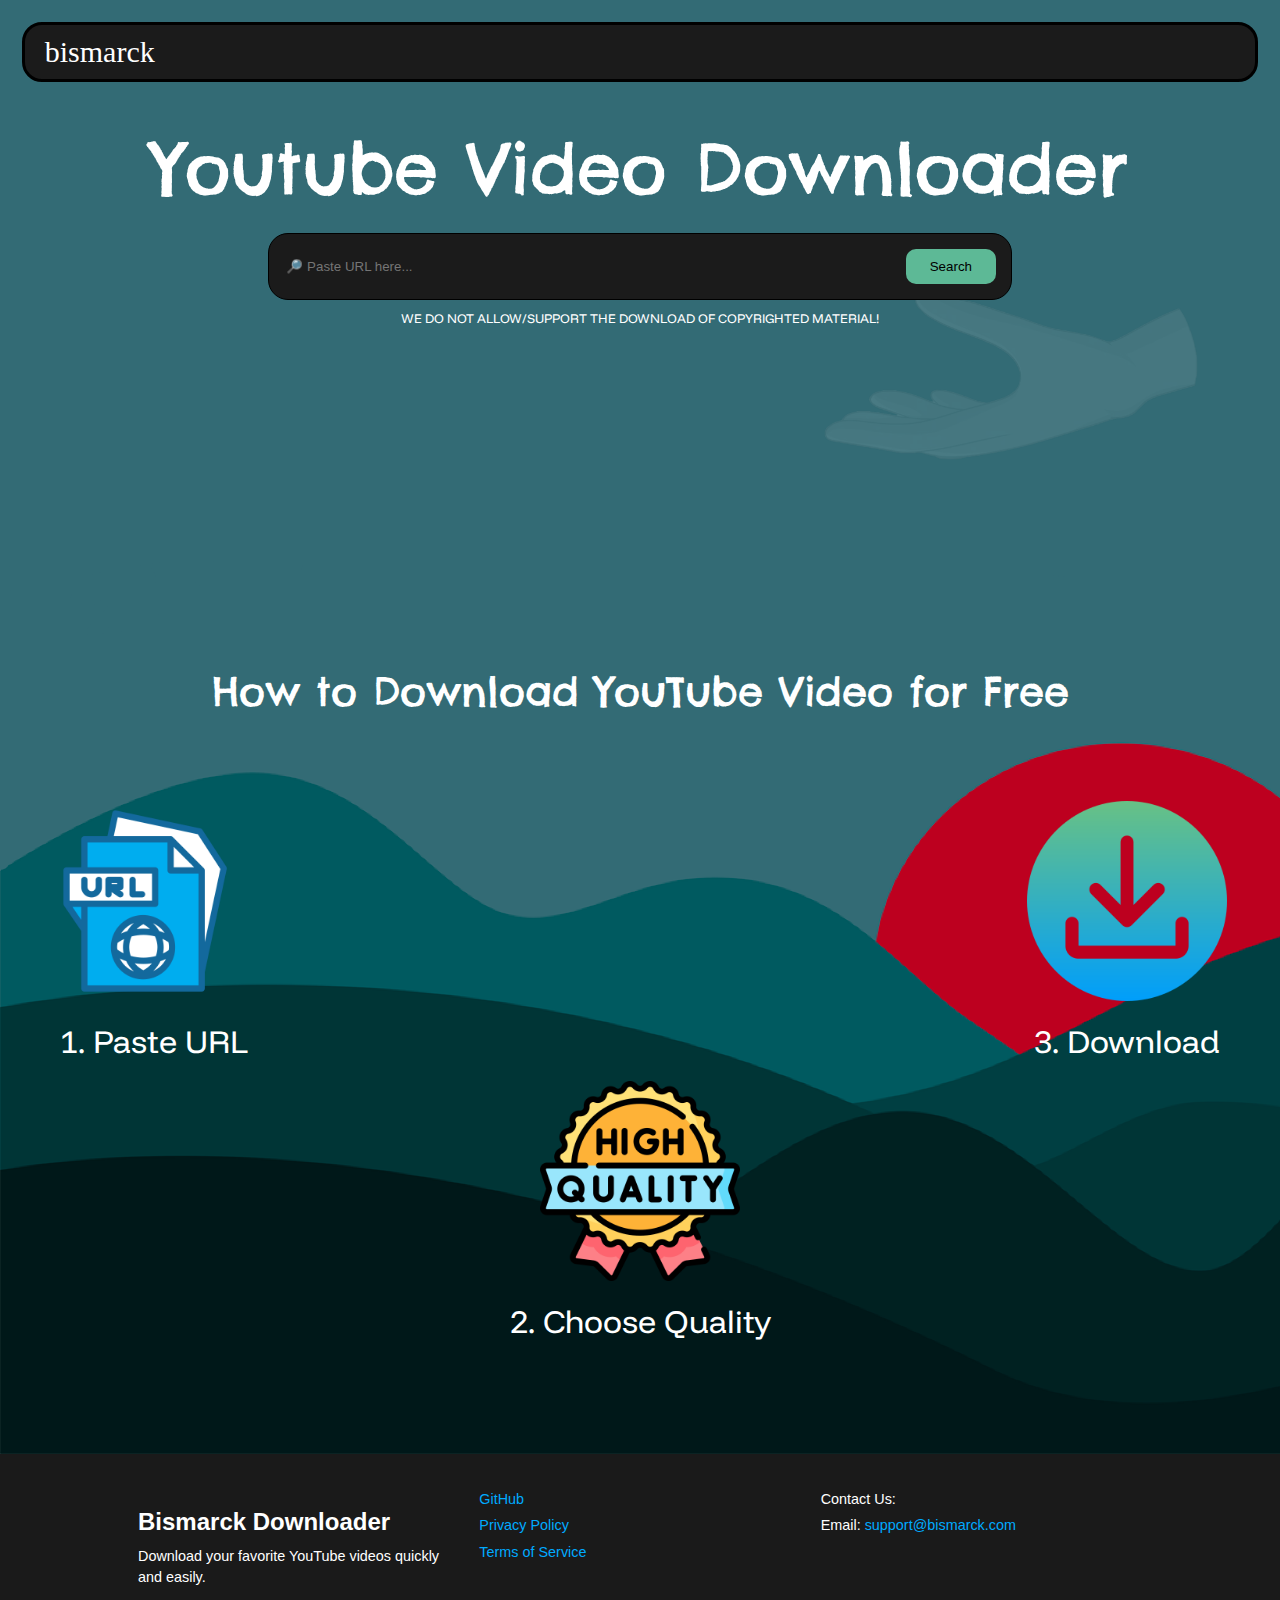
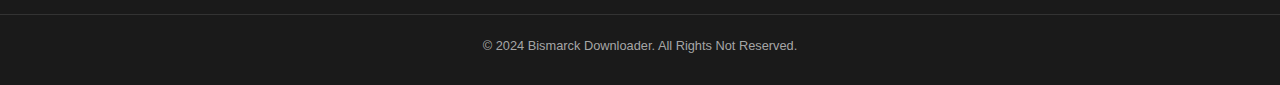
<file: frontend/main/index.html>
<!DOCTYPE html>
<html lang="en">
<head>
    <meta charset="UTF-8">
    <meta name="viewport" content="width=device-width, initial-scale=1.0">
    <link rel="stylesheet" href="../static/css/core.css">
    <link rel="stylesheet" href="../static/css/index.css">
    <link rel="icon" href="../static/images/site_ico_new.ico" type="image/x-icon">
    <title>Bismarck - Free Youtube Downloader</title>
</head>
<body>
<!-- Top page -->
<header class="row">
    <a href="">bismarck</a>
    <nav style="display: none;">
        <ul class="row" style="list-style-type: none;">
            <li><a href="login">Log in</a></li>
            <li><a href="register">Register</a></li>
        </ul>
    </nav>
</header>

<!-- Section with URL handler -->
<section id="first-section">
    <div class="center column downloader">
        <h1>Youtube Video Downloader</h1>
        <div class="row">
            <input type="url" id="url-input" placeholder="🔎 Paste URL here..." autofocus>
            <button type="button" id="submit-button">Search</button>
        </div>

    </div>
    <div id="achtung">
        <span>WE DO NOT ALLOW/SUPPORT THE DOWNLOAD OF COPYRIGHTED MATERIAL!</span>
    </div>

    <img src="../static/images/ladoshka.png" id="hand">

    <div class="row" id="info">
        <div class="column" id="video-preview">
            <img id="video-thumbnail">
            <span id="video-title"></span>
        </div>
        <div id="download-container">
            <!-- Container for buttons  -->
        </div>
    </div>

</section>

<!-- Section easy to use  -->
<section id="second-section">
    <h1>How to Download YouTube Video for Free</h1>
    <div class="arrow">
        <div class="arrow__body"></div>
    </div>
    <div id="top-images">
        <div class="easy-item">
            <img src="../static/images/url_icon.png" alt="">
            <h1>1. Paste URL</h1>
        </div>
        <div class="easy-item">
            <img src="../static/images/download_icon.png" alt="">
            <h1>3. Download</h1>
        </div>
    </div>
    <div>
        <div class="easy-item">
            <img src="../static/images/quality_icon.png" alt="">
            <h1>2. Choose Quality</h1>
        </div>
    </div>
</section>

<footer>
    <div class="footer-container">
        <div class="footer-left">
            <h3>Bismarck Downloader</h3>
            <p>Download your favorite YouTube videos quickly and easily.</p>
        </div>
        <div class="footer-center">
            <ul>
                <li><a href="https://github.com/Licomix/bismark">GitHub</a></li>
                <li><a href="privacy-policy">Privacy Policy</a></li>
                <li><a href="terms-of-service">Terms of Service</a></li>
            </ul>
        </div>
        <div class="footer-right">
            <p>Contact Us:</p>
            <p>Email: <a href="mailto:support@bismarck.com">support@bismarck.com</a></p>
        </div>
    </div>
    <div class="footer-bottom">
        <p>&copy; 2024 Bismarck Downloader. All Rights Not Reserved.</p>
    </div>
</footer>


<script src="../static/js/index.js"></script>

</body>
</html>
</file>
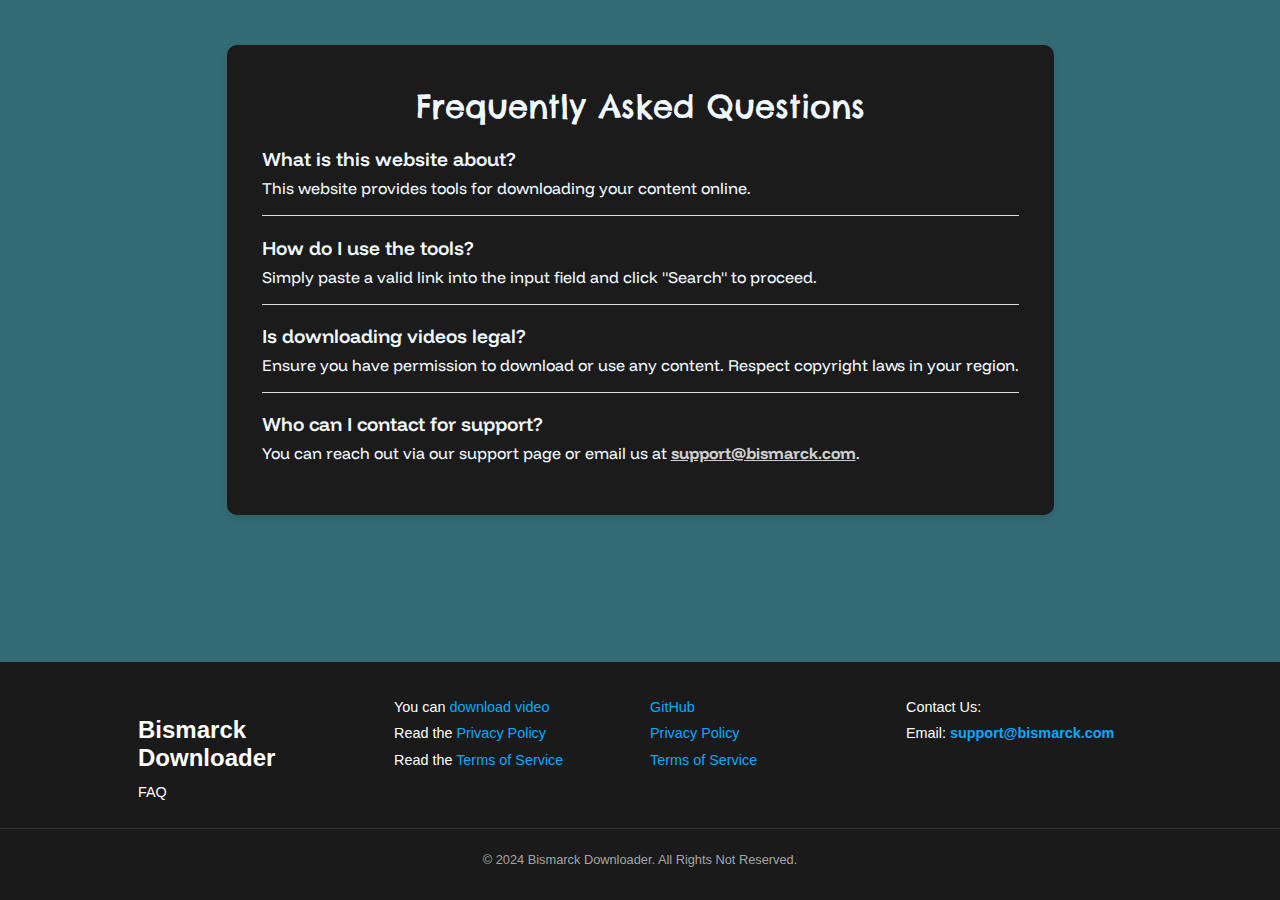
<file: frontend/main/faq.html>
<!DOCTYPE html>
<html lang="en">

<head>
    <meta charset="UTF-8">
    <meta name="viewport" content="width=device-width, initial-scale=1.0">
    <link rel="icon" href="../static/images/site_ico_new.ico" type="image/x-icon">
    <link rel="stylesheet" href="../static/css/faq.css">
    <link rel="stylesheet" href="../static/css/core.css">
    <title>FAQ</title>
</head>

<body>
    <section class="container">
        <h1 class="title">Frequently Asked Questions</h1>

        <div class="paddings">
            <div class="faq-item">
                <p class="question">What is this website about?</p>
                <p class="answer">This website provides tools for downloading your content online.</p>
            </div>

            <div class="faq-item">
                <p class="question">How do I use the tools?</p>
                <p class="answer">Simply paste a valid link into the input field and click "Search" to proceed.</p>
            </div>

            <div class="faq-item">
                <p class="question">Is downloading videos legal?</p>
                <p class="answer">Ensure you have permission to download or use any content. Respect copyright laws in your
                    region.</p>
            </div>

            <div class="faq-item">
                <p class="question">Who can I contact for support?</p>
                <p class="answer">You can reach out via our support page or email us at <a href="mailto:support@bismarck.com">support@bismarck.com</a>.</p>
            </div>
        </div>
    </section>

    <footer>
        <div class="footer-container">
            <div class="footer-left">
                <h3>Bismarck Downloader</h3>
                <p>FAQ</p>
            </div>
            <div class="footer-center">
                <ul>
                    <li>You can <a href="/">download video</a></li>
                    <li>Read the <a href="privacy-policy">Privacy Policy</a></li>
                    <li>Read the <a href="terms-of-service">Terms of Service</a></li>
                </ul>
            </div>
            <div class="footer-center">
                <ul>
                    <li><a href="https://github.com/Licomix/bismark">GitHub</a></li>
                    <li><a href="privacy-policy">Privacy Policy</a></li>
                    <li><a href="terms-of-service">Terms of Service</a></li>
                </ul>
            </div>
            <div class="footer-right">
                <p>Contact Us:</p>
                <p>Email: <a href="mailto:support@bismarck.com">support@bismarck.com</a></p>
            </div>
        </div>
        <div class="footer-bottom">
            <p>&copy; 2024 Bismarck Downloader. All Rights Not Reserved.</p>
        </div>
    </footer>
</body>

</html>
</file>
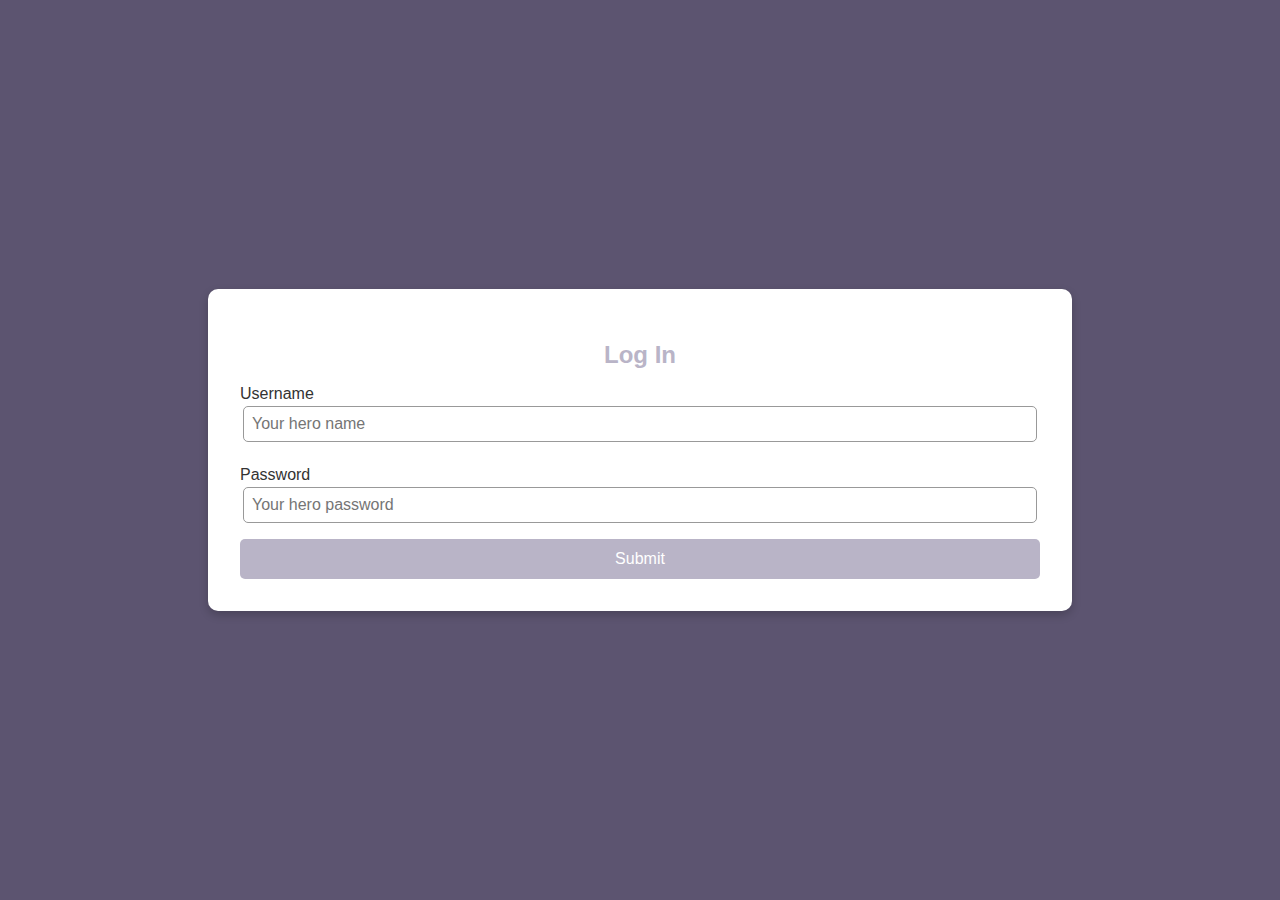
<file: frontend/main/login.html>
<!DOCTYPE html>
<html lang="en">
<head>
    <meta charset="UTF-8">
    <meta name="viewport" content="width=device-width, initial-scale=1.0">
    <link rel="icon" href="../static/images/site_icon.ico" type="image/x-icon">
    <link rel="stylesheet" href="../static/css/register.css">
    <title>Login Page</title>
</head>
<body>
    <div class="register-container">
        <form class="registration-form">
            <h2>Log In</h2>
            <label for="username">Username</label>
            <input type="text" id="username" placeholder="Your hero name" required>

            <label for="password">Password</label>
            <input type="password" id="password" placeholder="Your hero password" required>

            <button type="submit">Submit</button>
        </form>
    </div>
</body>
</html>
</file>
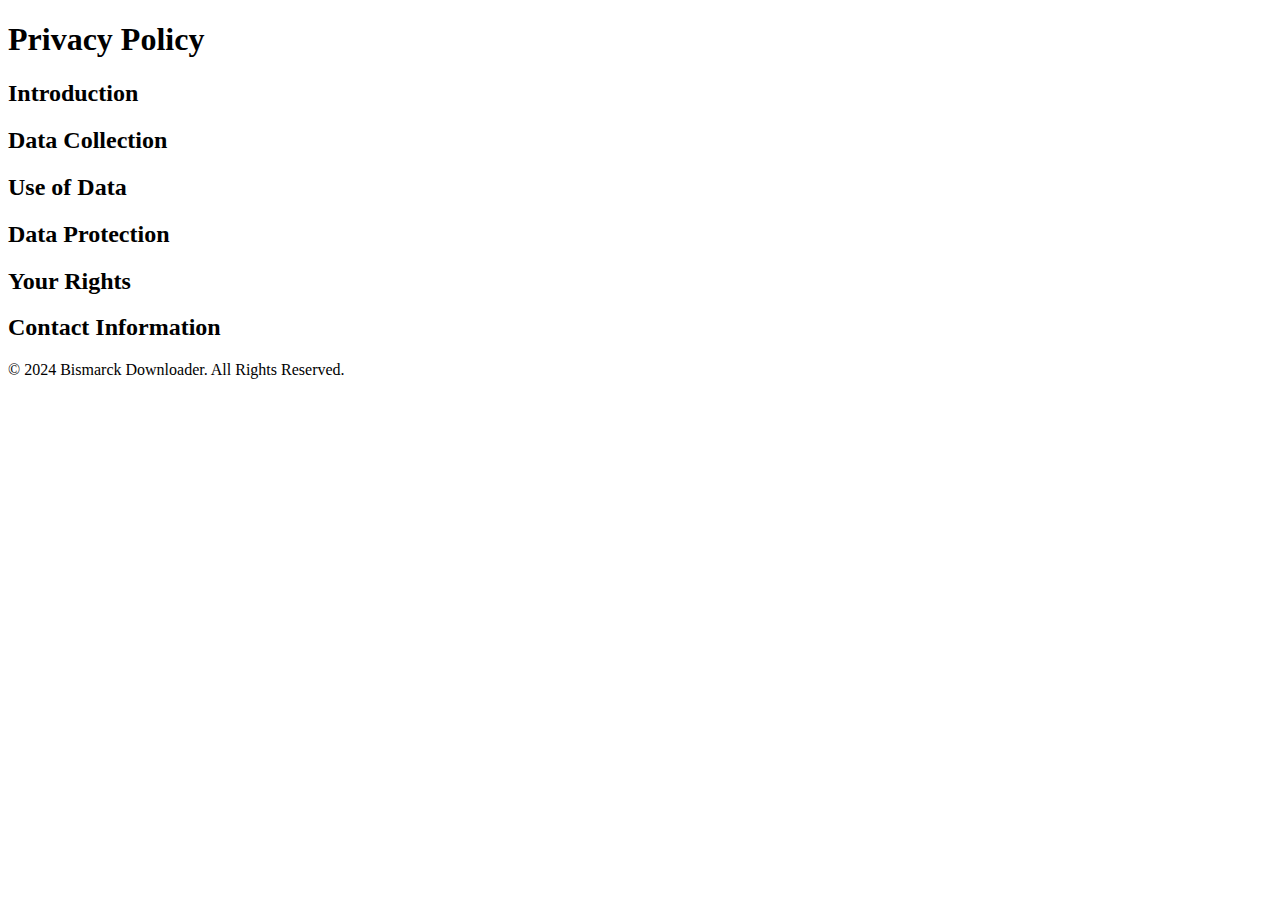
<file: frontend/main/privacy_policy.html>
<!DOCTYPE html>
<html lang="en">
<head>
    <meta charset="UTF-8">
    <meta name="viewport" content="width=device-width, initial-scale=1.0">
    <title>Privacy Policy</title>
</head>
<body>

    <header>
        <h1>Privacy Policy</h1>
    </header>

    <main>
        <section>
            <h2>Introduction</h2>
            <p></p>
        </section>

        <section>
            <h2>Data Collection</h2>
            <p></p>
        </section>

        <section>
            <h2>Use of Data</h2>
            <p></p>
        </section>

        <section>
            <h2>Data Protection</h2>
            <p></p>
        </section>

        <section>
            <h2>Your Rights</h2>
            <p></p>
        </section>

        <section>
            <h2>Contact Information</h2>
            <p></p>
        </section>
    </main>

    <footer>
        <p>&copy; 2024 Bismarck Downloader. All Rights Reserved.</p>
    </footer>

</body>
</html>
</file>
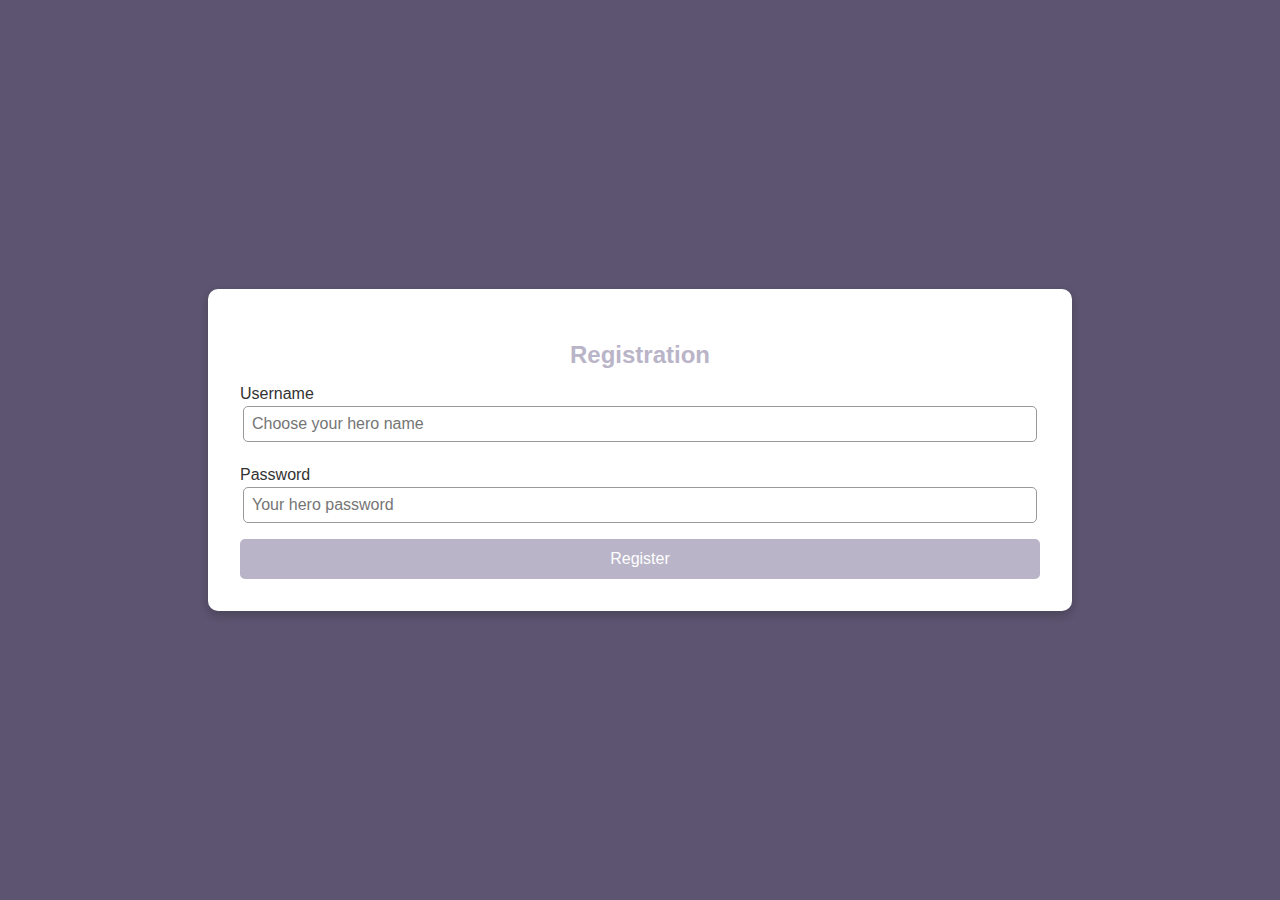
<file: frontend/main/register.html>
<!DOCTYPE html>
<html lang="en">
<head>
    <meta charset="UTF-8">
    <meta name="viewport" content="width=device-width, initial-scale=1.0">
    <link rel="icon" href="../static/images/site_icon.ico" type="image/x-icon">
    <link rel="stylesheet" href="../static/css/register.css">
    <title>Registration Page</title>
</head>
<body>
    <div class="registration-container">
        <form class="registration-form">
            <h2>Registration</h2>
            <label for="username">Username</label>
            <input type="text" id="username" placeholder="Choose your hero name" required>

            <label for="password">Password</label>
            <input type="password" id="password" placeholder="Your hero password" required>

            <button id="submit">Register</button>
        </form>
    </div>
    <script src="../static/js/register.js"></script>
</body>
</html>
</file>
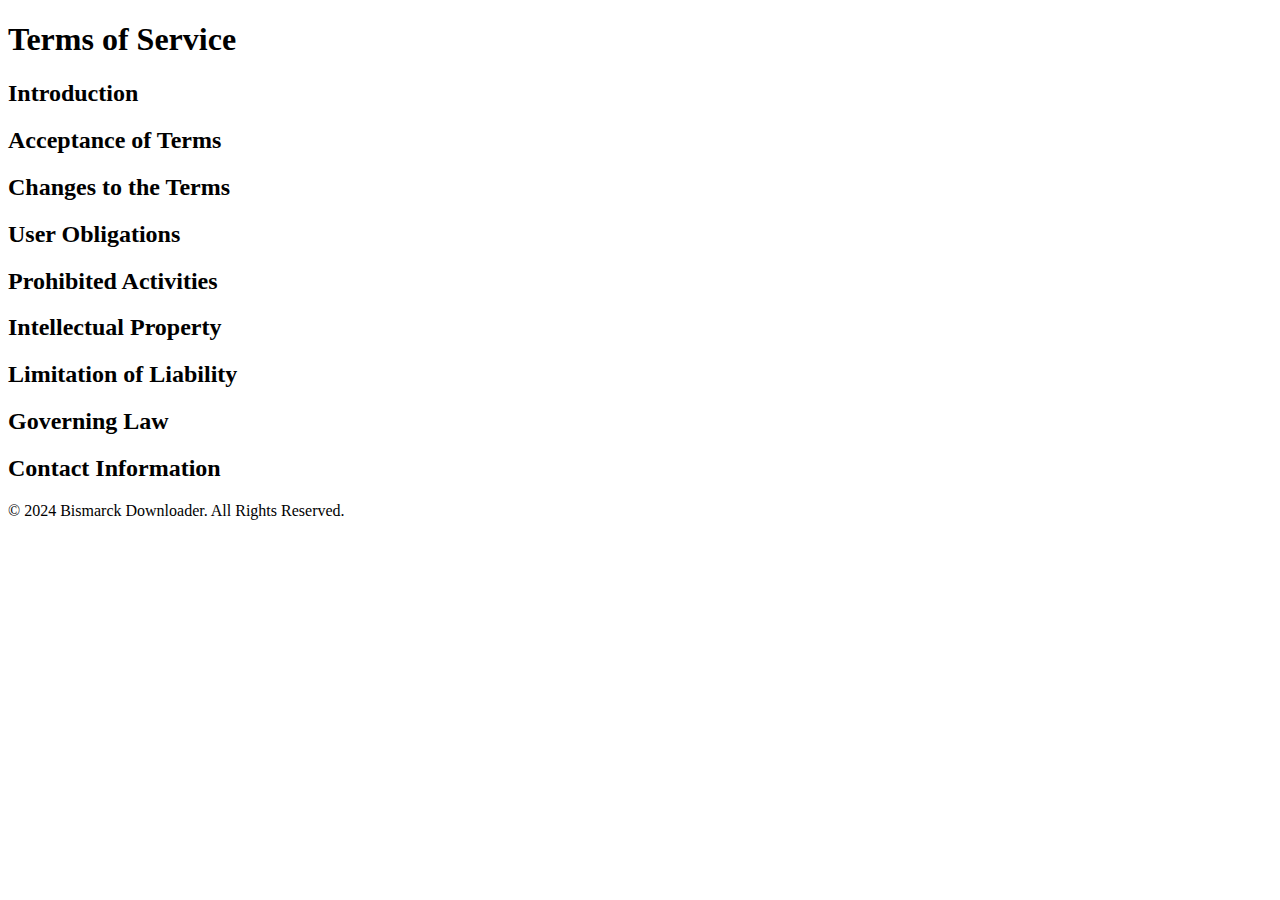
<file: frontend/main/terms_of_service.html>
<!DOCTYPE html>
<html lang="en">
<head>
    <meta charset="UTF-8">
    <meta name="viewport" content="width=device-width, initial-scale=1.0">
    <title>Terms of Service</title>
</head>
<body>

    <header>
        <h1>Terms of Service</h1>
    </header>

    <main>
        <section>
            <h2>Introduction</h2>
            <p></p>
        </section>

        <section>
            <h2>Acceptance of Terms</h2>
            <p></p>
        </section>

        <section>
            <h2>Changes to the Terms</h2>
            <p></p>
        </section>

        <section>
            <h2>User Obligations</h2>
            <p></p>
        </section>

        <section>
            <h2>Prohibited Activities</h2>
            <p></p>
        </section>

        <section>
            <h2>Intellectual Property</h2>
            <p></p>
        </section>

        <section>
            <h2>Limitation of Liability</h2>
            <p></p>
        </section>

        <section>
            <h2>Governing Law</h2>
            <p></p>
        </section>

        <section>
            <h2>Contact Information</h2>
            <p></p>
        </section>
    </main>

    <footer>
        <p>&copy; 2024 Bismarck Downloader. All Rights Reserved.</p>
    </footer>

</body>
</html>
</file>
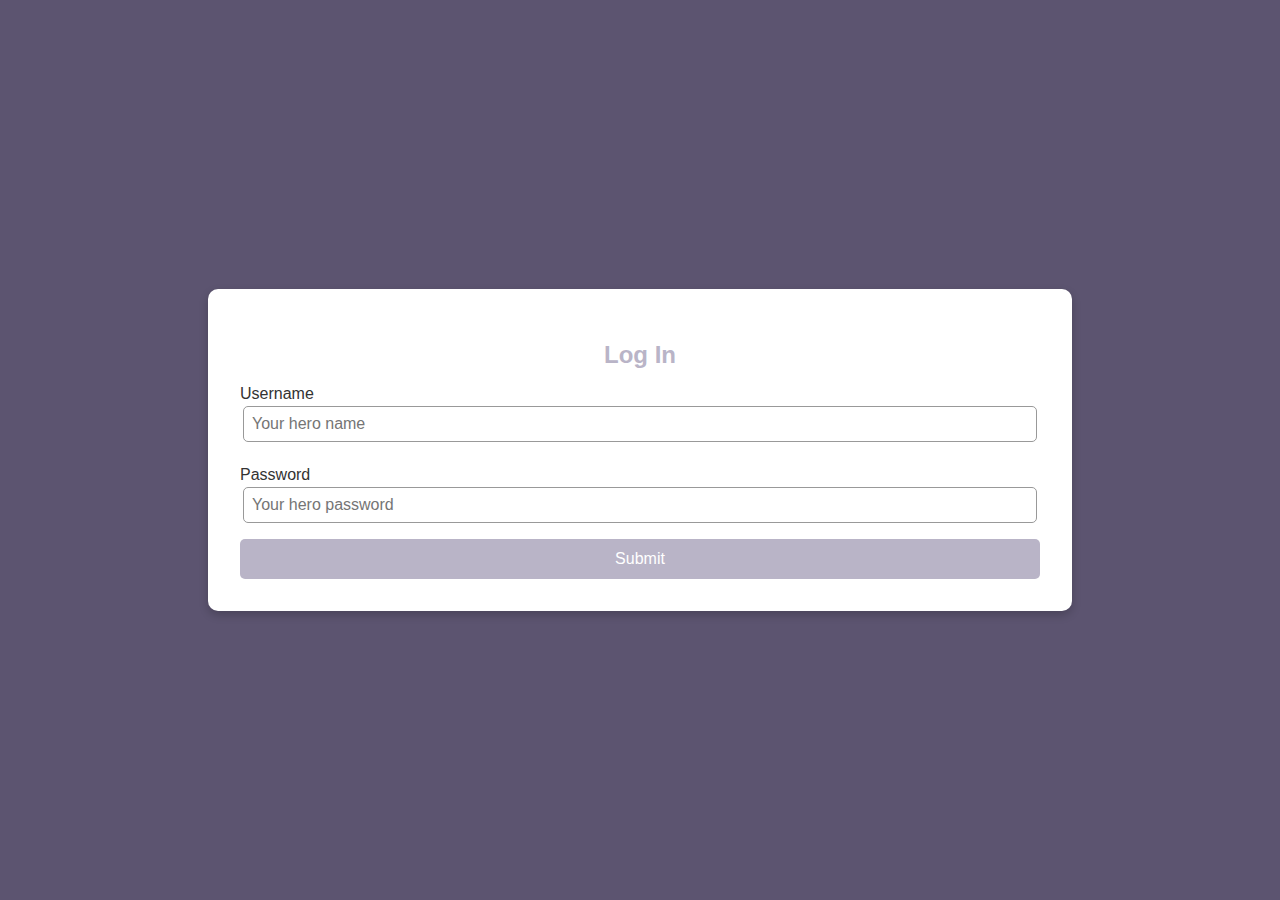
<file: frontend/templates/login.html>
<!DOCTYPE html>
<html lang="en">
<head>
    <meta charset="UTF-8">
    <meta name="viewport" content="width=device-width, initial-scale=1.0">
    <link rel="icon" href="../static/images/site_ico_new.ico" type="image/x-icon">
    <link rel="stylesheet" href="../static/css/register.css">
    <title>Login Page</title>
</head>
<body>
    <div class="register-container">
        <form class="registration-form">
            <h2>Log In</h2>
            <label for="username">Username</label>
            <input type="text" id="username" placeholder="Your hero name" required>

            <label for="password">Password</label>
            <input type="password" id="password" placeholder="Your hero password" required>

            <button id="submit">Submit</button>
        </form>
    </div>
    <script src="../static/js/login.js"></script>
</body>
</html>
</file>
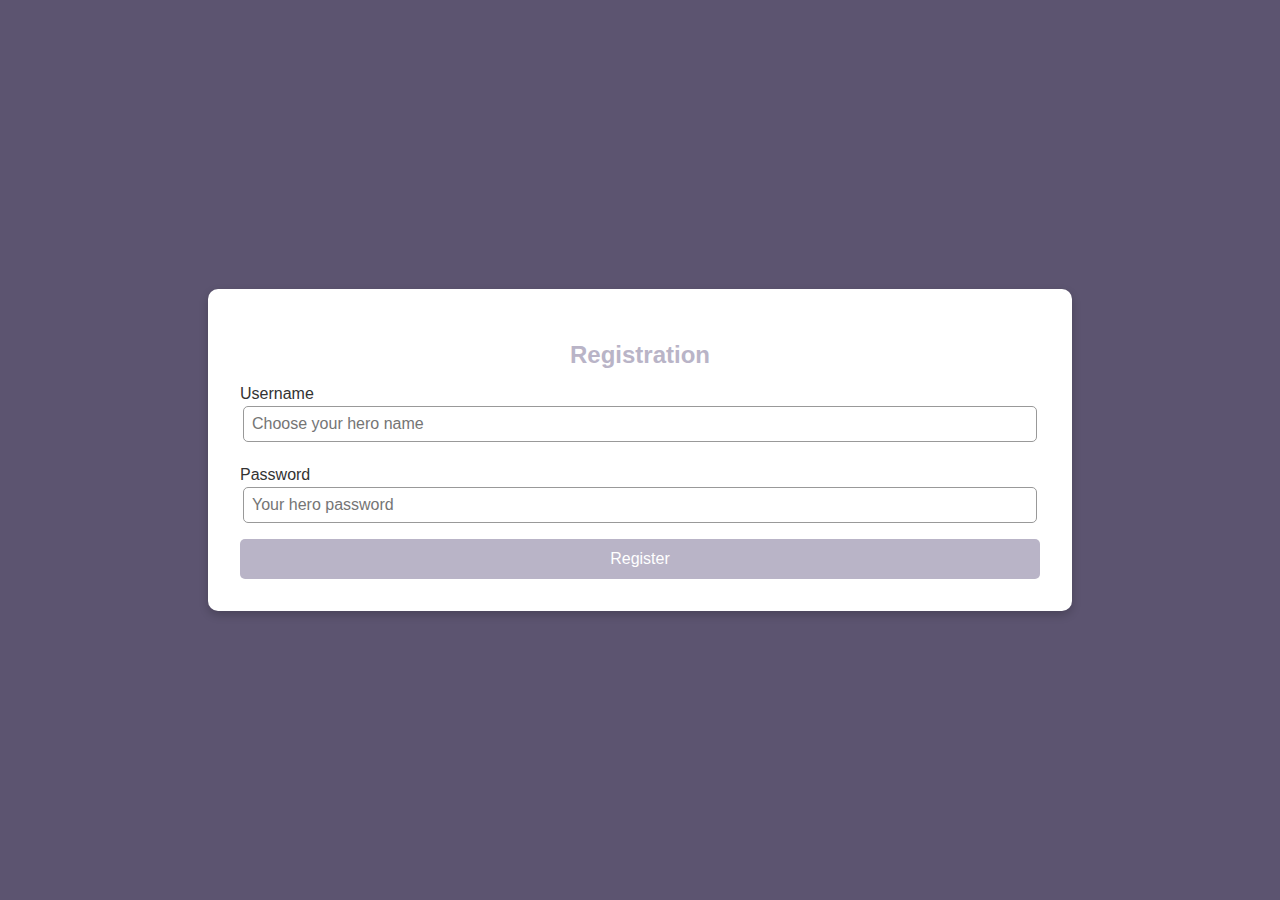
<file: frontend/templates/register.html>
<!DOCTYPE html>
<html lang="en">
<head>
    <meta charset="UTF-8">
    <meta name="viewport" content="width=device-width, initial-scale=1.0">
    <link rel="icon" href="../static/images/site_ico_new.ico" type="image/x-icon">
    <link rel="stylesheet" href="../static/css/register.css">
    <title>Registration Page</title>
</head>
<body>
    <div class="registration-container">
        <form class="registration-form">
            <h2>Registration</h2>
            <label for="username">Username</label>
            <input type="text" id="username" placeholder="Choose your hero name" required>

            <label for="password">Password</label>
            <input type="password" id="password" placeholder="Your hero password" required>

            <button id="submit">Register</button>
        </form>
    </div>
    <script src="../static/js/register.js"></script>
</body>
</html>
</file>
<file: frontend/static/css/core.css>
@import url("https://fonts.googleapis.com/css2?family=Chelsea+Market&family=Permanent+Marker&display=swap");
@import url("https://fonts.googleapis.com/css2?family=Funnel+Display:wght@300..800&display=swap");
.row {
  display: flex;
  flex-direction: row;
}

.column {
  display: flex;
  flex-direction: column;
}

.relative {
  width: 100%;
  position: relative;
}

.fixed {
  width: 100%;
  position: fixed;
}

.center {
  align-items: center;
  justify-content: center;
}

/* Scroll*/
::-webkit-scrollbar-button {
  background-image: url("");
  background-repeat: no-repeat;
  width: 5px;
  height: 0px;
}

::-webkit-scrollbar-track {
  background-color: #ecedee;
}

::-webkit-scrollbar-thumb {
  -webkit-border-radius: 0px;
  border-radius: 0px;
  background-color: #6dc0c8;
}

::-webkit-scrollbar-thumb:hover {
  background-color: #56999f;
}

::-webkit-resizer {
  background-image: url("");
  background-repeat: no-repeat;
  width: 4px;
  height: 0px;
}

::-webkit-scrollbar {
  width: 4px;
}

/* End Scroll*/
html, body {
  margin: 0;
  padding: 0;
  box-sizing: border-box;
  font-family: "Funnel Display", sans-serif;
  font-optical-sizing: auto;
  font-weight: 400;
  font-style: normal;
}

header {
  margin: 1.7vw;
  position: relative;
  background-color: #1B1B1B;
  border: black solid;
  border-radius: 20px;
  display: flex;
  flex-direction: row;
  align-items: center;
  justify-content: space-between;
}
header a {
  margin: 10px 10px 10px 20px;
  text-decoration: none;
  color: white;
  font-family: "Permanent Marker", cursive;
  font-weight: 400;
  font-style: normal;
  font-size: 30px;
  text-shadow: rgba(0, 0, 0, 0.7);
}
header a:before {
  content: attr(data-text);
  position: absolute;
  top: 0;
  left: 0;
  width: 100%;
  height: 100%;
  color: transparent;
  background: linear-gradient(to top, rgba(0, 0, 0, 0.6), transparent);
  -webkit-background-clip: text;
  background-clip: text;
  z-index: -1;
  transform: translateY(4px);
}

footer {
  background-color: #1a1a1a;
  color: #ffffff;
  padding: 20px 0;
  font-family: Arial, sans-serif;
  margin-top: auto;
  width: 100%;
}
footer .footer-container {
  display: flex;
  flex-wrap: wrap;
  justify-content: space-between;
  align-items: flex-start;
  padding: 0 10%;
  margin-bottom: 10px;
}
footer .footer-container .footer-left, footer .footer-container .footer-center, footer .footer-container .footer-right {
  flex: 1;
  margin: 10px;
}
footer .footer-container .footer-left h3, footer .footer-container .footer-center h3, footer .footer-container .footer-right h3 {
  margin-bottom: 10px;
  font-size: 1.5rem;
}
footer .footer-container .footer-left p, footer .footer-container .footer-left ul, footer .footer-container .footer-center p, footer .footer-container .footer-center ul, footer .footer-container .footer-right p, footer .footer-container .footer-right ul {
  font-size: 0.9rem;
  line-height: 1.5;
  margin: 5px 0;
}
footer .footer-container .footer-left ul, footer .footer-container .footer-center ul, footer .footer-container .footer-right ul {
  list-style: none;
  padding: 0;
}
footer .footer-container .footer-left ul li, footer .footer-container .footer-center ul li, footer .footer-container .footer-right ul li {
  margin: 5px 0;
}
footer .footer-container .footer-left ul li a, footer .footer-container .footer-center ul li a, footer .footer-container .footer-right ul li a {
  text-decoration: none;
  color: #00aaff;
  transition: color 0.3s;
}
footer .footer-container .footer-left a, footer .footer-container .footer-center a, footer .footer-container .footer-right a {
  color: #00aaff;
  text-decoration: none;
  transition: color 0.3s;
}
footer .footer-bottom {
  text-align: center;
  font-size: 0.8rem;
  color: rgba(204, 204, 204, 0.8);
  border-top: 1px solid #333;
  padding-top: 10px;
}

/*# sourceMappingURL=core.css.map */
</file>
<file: frontend/static/css/index.css>
@import url("https://fonts.googleapis.com/css2?family=Chelsea+Market&family=Permanent+Marker&display=swap");
@import url("https://fonts.googleapis.com/css2?family=Funnel+Display:wght@300..800&display=swap");
html, body {
  margin: 0;
  padding: 0;
  box-sizing: border-box;
  font-family: "Funnel Display", sans-serif;
  font-optical-sizing: auto;
  font-weight: 400;
  font-style: normal;
}

body {
  background-color: #336B75;
}

#first-section {
  position: relative;
  width: 100%;
  height: 50vh;
  margin: 0;
  padding: 0;
  display: flex;
  flex-direction: column;
  align-items: center;
}
#first-section #hand {
  position: absolute;
  width: 30%;
  right: 6%;
  top: 40%;
  user-select: none;
  pointer-events: none;
  z-index: -1;
}
#first-section #achtung {
  display: flex;
  justify-content: center;
  color: white;
  margin: 10px 0 10px 0;
  font-size: 80%;
}
#first-section .downloader h1 {
  color: white;
  font-size: 70px;
  font-family: "Chelsea Market", system-ui;
  font-weight: 400;
  font-style: normal;
  margin: 20px;
}
#first-section .downloader div {
  background-color: #1B1B1B;
  padding: 15px;
  width: 70%;
  border: black solid 1px;
  border-radius: 20px;
}
#first-section .downloader div input {
  width: 100%;
  color: white;
  border: none;
  background-color: #1B1B1B;
}
#first-section .downloader div input:focus {
  border: none;
  outline: none;
}
#first-section .downloader div #select-format {
  background-color: #38F146;
  padding: 10px;
  border-right: #001819 solid 1px;
  border-left: none;
  border-top: none;
  border-bottom: none;
  border-radius: 10px 0 0 10px;
  width: 100%;
  height: 100%;
}
#first-section .downloader div #submit-button {
  background-color: #5DB996;
  padding: 10px;
  border: none;
  border-radius: 10px;
  width: 100px;
  height: 100%;
}
#first-section .downloader div #submit-button:hover {
  background-color: #118B50;
}
#first-section #info {
  display: none;
  position: relative;
  padding: 10px;
  flex-direction: row;
  justify-content: space-evenly;
  align-items: start;
  background-color: #B8D8D8;
  border: 2px black solid;
  border-radius: 15px;
  width: auto;
  max-width: 800px;
}
#first-section #info #video-preview {
  max-width: 400px;
  margin: 10px;
}
#first-section #info #video-preview span {
  font-size: 20px;
  color: black;
  margin: 10px;
}
#first-section #info #video-preview img {
  height: auto;
  border: 1px solid black;
  border-radius: 5px;
}
#first-section #info #download-container {
  align-content: center;
  display: flex;
  flex-direction: column;
  margin: 10px;
}
#first-section #info #download-container button {
  background-color: #5DB996;
  padding: 10px;
  width: 100px;
  border: black 1px solid;
  border-radius: 3px;
}
#first-section #info #download-container button:hover {
  background-color: #118B50;
}
#first-section #info #download-container table {
  width: 100%;
  border-collapse: collapse;
  text-align: left;
}
#first-section #info #download-container th, #first-section #info #download-container td {
  padding: 15px;
  border-bottom: 1px solid white;
}

#second-section {
  background-image: url("../images/mega_back.png");
  background-repeat: no-repeat;
  background-size: cover;
  height: 100vh;
  width: 100%;
  display: flex;
  flex-direction: column;
  align-items: center;
  justify-content: center;
}
#second-section > h1 {
  color: white;
  font-size: 40px;
  font-family: "Chelsea Market", system-ui;
  font-weight: 400;
  font-style: normal;
}
#second-section h1 {
  color: white;
  font-weight: 400;
  font-style: normal;
  margin: 20px;
}
#second-section .easy-item {
  display: flex;
  flex-direction: column;
  align-items: center;
}
#second-section .easy-item img {
  max-width: 200px;
  user-select: none;
  pointer-events: none;
}
#second-section #top-images {
  display: flex;
  flex-direction: row;
  justify-content: space-between;
  width: 100%;
  max-width: 1200px;
  padding: 0 20px;
  margin-top: 5%;
}
#second-section > div {
  display: flex;
  justify-content: center;
  width: 100%;
}

footer {
  background-color: #1a1a1a;
  color: #ffffff;
  padding: 20px 0;
  font-family: Arial, sans-serif;
}
footer .footer-container {
  display: flex;
  flex-wrap: wrap;
  justify-content: space-between;
  align-items: flex-start;
  padding: 0 10%;
  margin-bottom: 10px;
}
footer .footer-container .footer-left, footer .footer-container .footer-center, footer .footer-container .footer-right {
  flex: 1;
  margin: 10px;
}
footer .footer-container .footer-left h3, footer .footer-container .footer-center h3, footer .footer-container .footer-right h3 {
  margin-bottom: 10px;
  font-size: 1.5rem;
}
footer .footer-container .footer-left p, footer .footer-container .footer-left ul, footer .footer-container .footer-center p, footer .footer-container .footer-center ul, footer .footer-container .footer-right p, footer .footer-container .footer-right ul {
  font-size: 0.9rem;
  line-height: 1.5;
  margin: 5px 0;
}
footer .footer-container .footer-left ul, footer .footer-container .footer-center ul, footer .footer-container .footer-right ul {
  list-style: none;
  padding: 0;
}
footer .footer-container .footer-left ul li, footer .footer-container .footer-center ul li, footer .footer-container .footer-right ul li {
  margin: 5px 0;
}
footer .footer-container .footer-left ul li a, footer .footer-container .footer-center ul li a, footer .footer-container .footer-right ul li a {
  text-decoration: none;
  color: #00aaff;
  transition: color 0.3s;
}
footer .footer-container .footer-left a, footer .footer-container .footer-center a, footer .footer-container .footer-right a {
  color: #00aaff;
  text-decoration: none;
  transition: color 0.3s;
}
footer .footer-bottom {
  text-align: center;
  font-size: 0.8rem;
  color: rgba(204, 204, 204, 0.8);
  border-top: 1px solid #333;
  padding-top: 10px;
}

/*# sourceMappingURL=index.css.map */
</file>
<file: frontend/static/css/faq.css>
@import url("https://fonts.googleapis.com/css2?family=Chelsea+Market&family=Permanent+Marker&display=swap");
body {
  font-family: "Funnel Display", sans-serif;
  font-optical-sizing: auto;
  font-weight: 400;
  font-style: normal;
  background-color: #336B75;
  color: white;
  margin: 0;
  padding: 0;
  height: 100vh;
  display: flex;
  flex-direction: column;
  justify-content: start;
  align-items: center;
}

.container {
  margin-bottom: 5vh;
  max-width: 800px;
  margin-top: 5vh;
  background-color: #1B1B1B;
  padding: 20px;
  border-radius: 10px;
  box-shadow: 0 4px 6px rgba(0, 0, 0, 0.1);
}

.title {
  font-size: 2rem;
  text-align: center;
  color: #f0f8ff;
  margin-bottom: 20px;
  font-family: "Chelsea Market", system-ui;
  font-weight: 400;
  font-style: normal;
}

.faq-item {
  margin-bottom: 15px;
  padding-bottom: 15px;
  border-bottom: 1px solid #ddd;
  margin: 15px;
}

.question {
  font-size: 1.2rem;
  font-weight: 600;
  color: #f0f8ff;
  margin-bottom: 5px;
}

.answer {
  font-size: 1rem;
  color: #f0f8ff;
  line-height: 1.5;
  margin: 0;
}

.faq-item:last-child {
  border-bottom: none;
}

.faq-item:hover {
  background-color: #302d2d;
  transition: background-color 0.3s ease;
  border-radius: 10px;
}

a[href^="mailto:"] {
  color: #cecece;
  text-decoration: underline;
  font-weight: bold;
}

a[href^="mailto:"]:hover {
  color: #1e90ff;
  text-decoration: none;
}

/*# sourceMappingURL=faq.css.map */
</file>
<file: frontend/static/css/register.css>
body {
  margin: 0;
  font-family: Arial, sans-serif;
  background-color: #5C5470;
  display: flex;
  justify-content: center;
  align-items: center;
  height: 100vh;
}

.registration-container {
  display: flex;
  justify-content: center;
  align-items: center;
  width: 100%;
  height: 100%;
}

.registration-form {
  background-color: white;
  width: 800px;
  padding: 2rem;
  border-radius: 10px;
  box-shadow: 0 4px 10px rgba(0, 0, 0, 0.2);
  text-align: center;
  position: relative;
}

.registration-form h2 {
  color: #B9B4C7;
  margin-bottom: 1rem;
}

.registration-form label {
  display: block;
  font-size: 1rem;
  color: #333;
  margin: 0.5rem 0 0.2rem;
  text-align: left;
}

.registration-form input {
  width: 97%;
  padding: 0.5rem;
  margin-bottom: 1rem;
  border: 1px solid #999999;
  border-radius: 5px;
  font-size: 1rem;
  outline: none;
}

.registration-form input:focus {
  border-color: #B9B4C7;
}

.registration-form button {
  width: 100%;
  padding: 0.7rem;
  font-size: 1rem;
  color: white;
  background-color: #B9B4C7;
  border: none;
  border-radius: 5px;
  cursor: pointer;
  transition: background-color 0.3s ease;
}

.registration-form button:hover {
  background-color: rgb(157.7480916031, 150.8015267176, 177.1984732824);
}

/*# sourceMappingURL=register.css.map */
</file>
